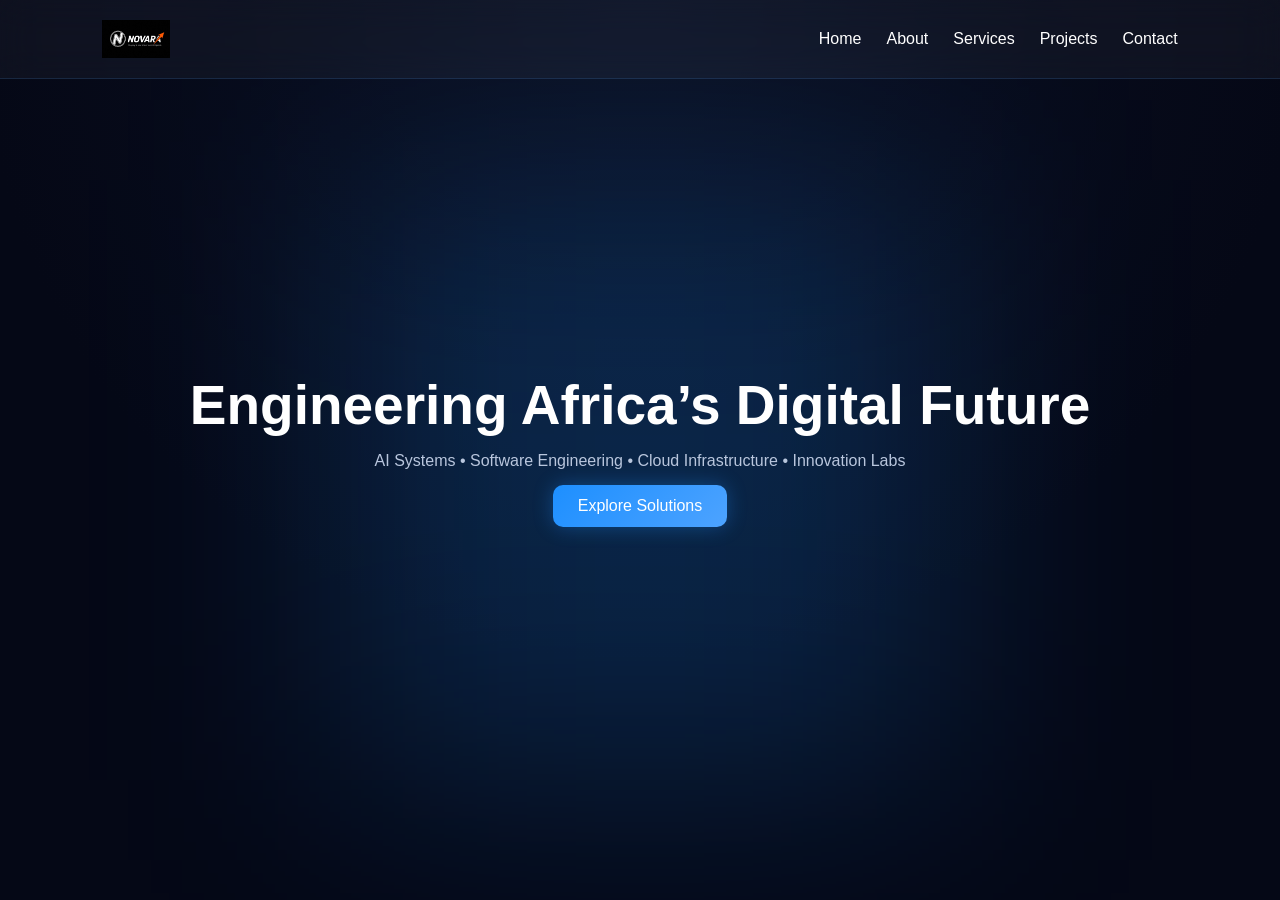
<file: index.html>
<!DOCTYPE html>
<html lang="en">

<head>
    <meta charset="UTF-8">
    <meta name="viewport" content="width=device-width, initial-scale=1.0">
    <title>NOVARA Technologies</title>

    <link rel="stylesheet" href="style.css">
</head>

<body>

    <!-- NAVBAR -->
    <header class="navbar reveal">

        <img src="logo.jpg" alt="NOVARA Logo" class="logo-img">

        <ul class="nav-links">
            <li><a href="index.html">Home</a></li>
            <li><a href="about.html">About</a></li>
            <li><a href="services.html">Services</a></li>
            <li><a href="projects.html">Projects</a></li>
            <li><a href="contact.html">Contact</a></li>
        </ul>

    </header>

    <!-- HERO -->
    <section class="hero-blue reveal">

        <div class="hero-content reveal">

            <h1>Engineering Africa’s Digital Future</h1>

            <p>
                AI Systems • Software Engineering • Cloud Infrastructure • Innovation Labs
            </p>

            <a class="btn-blue" href="services.html">Explore Solutions</a>

        </div>

    </section>
    <script src="script.js"></script>
</body>

</html>
</file>
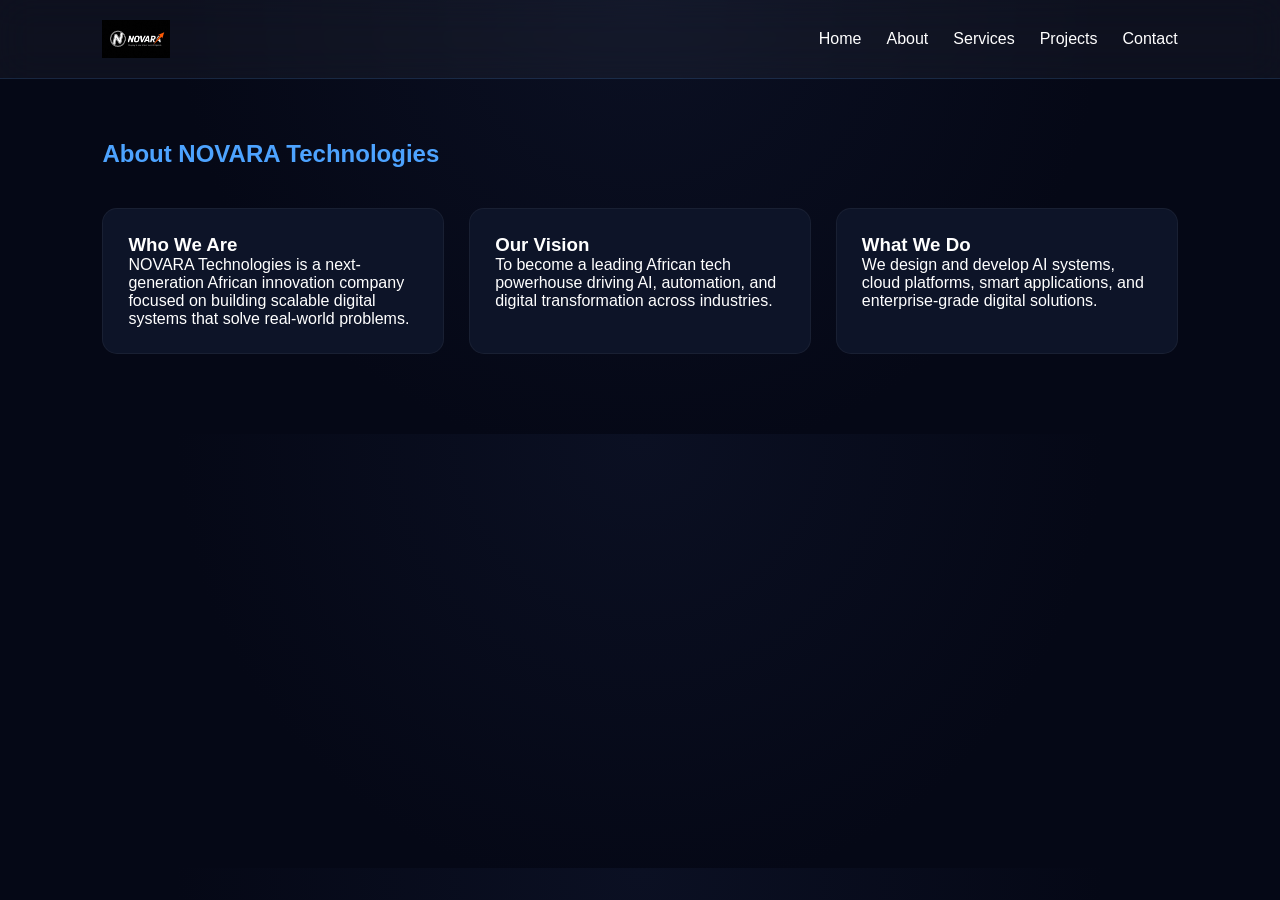
<file: about.html>
<!DOCTYPE html>
<html lang="en">

<head>
    <meta charset="UTF-8">
    <meta name="viewport" content="width=device-width, initial-scale=1.0">
    <title>About | NOVARA</title>

    <link rel="stylesheet" href="style.css">
</head>

<body>

    <!-- NAVBAR -->
    <header class="navbar reveal">

        <div class="logo">
            <img src="logo.jpg" alt="NOVARA Logo" class="logo-img">
        </div>
        <ul class="nav-links">
            <li><a href="index.html">Home</a></li>
            <li><a href="about.html">About</a></li>
            <li><a href="services.html">Services</a></li>
            <li><a href="projects.html">Projects</a></li>
            <li><a href="contact.html">Contact</a></li>
        </ul>

    </header>

    <!-- ABOUT SECTION -->
    <section class="page">

        <h2 class="reveal">About NOVARA Technologies</h2>

        <div class="card-grid">

            <div class="glass-card reveal">

                <h3>Who We Are</h3>

                <p>
                    NOVARA Technologies is a next-generation African innovation company
                    focused on building scalable digital systems that solve real-world problems.
                </p>

            </div>

            <div class="glass-card reveal">

                <h3>Our Vision</h3>

                <p>
                    To become a leading African tech powerhouse driving AI, automation,
                    and digital transformation across industries.
                </p>

            </div>

            <div class="glass-card reveal">

                <h3>What We Do</h3>

                <p>
                    We design and develop AI systems, cloud platforms, smart applications,
                    and enterprise-grade digital solutions.
                </p>

            </div>

        </div>

    </section>
    <script src="script.js"></script>
</body>

</html>
</file>
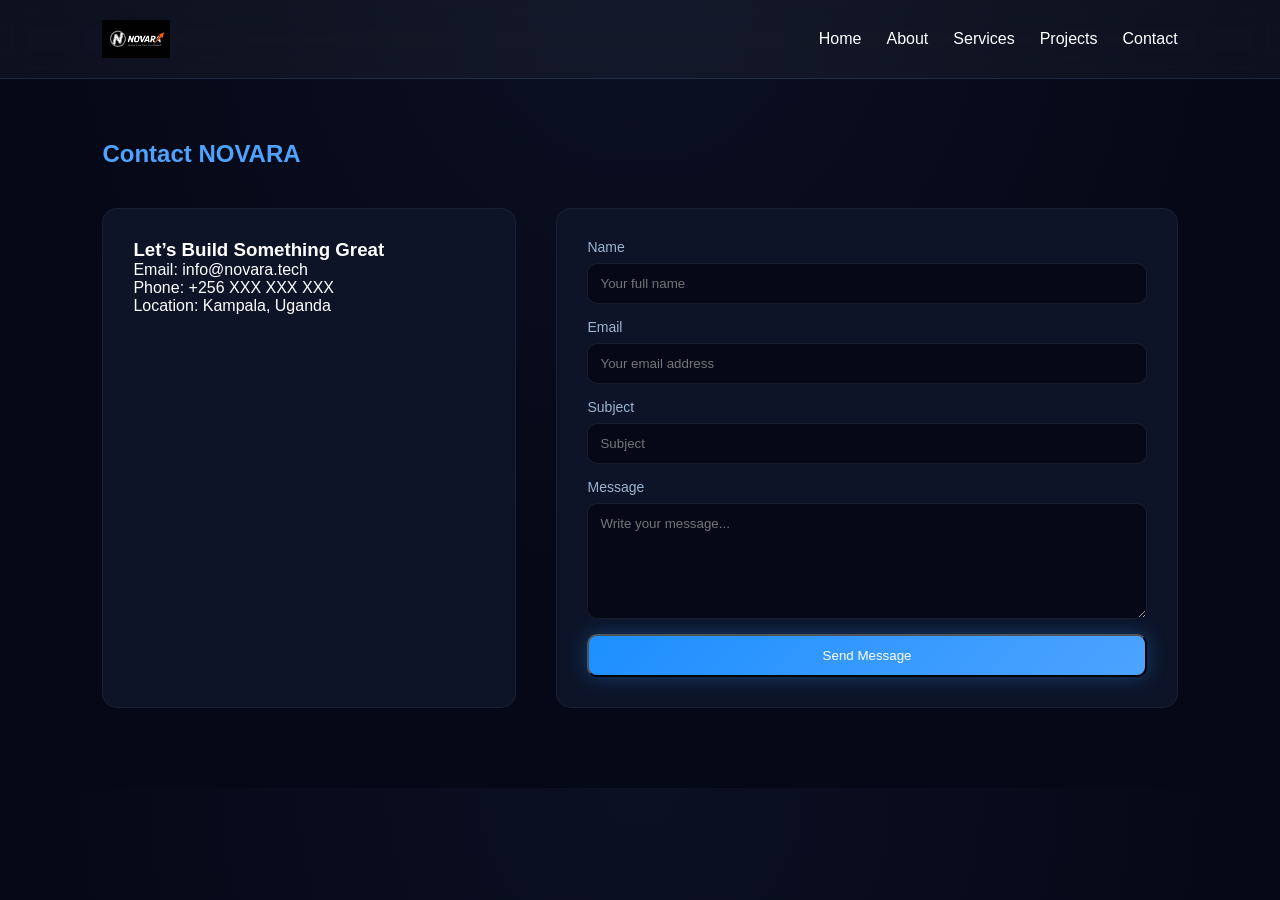
<file: contact.html>
<!DOCTYPE html>
<html lang="en">

<head>
    <meta charset="UTF-8">
    <meta name="viewport" content="width=device-width, initial-scale=1.0">
    <title>Contact | NOVARA</title>

    <link rel="stylesheet" href="style.css">
</head>

<body>

    <!-- NAVBAR -->
    <header class="navbar reveal">

        <img src="logo.jpg" alt="NOVARA Logo" class="logo-img">
        <ul class="nav-links">
            <li><a href="index.html">Home</a></li>
            <li><a href="about.html">About</a></li>
            <li><a href="services.html">Services</a></li>
            <li><a href="projects.html">Projects</a></li>
            <li><a href="contact.html">Contact</a></li>
        </ul>

    </header>

    <!-- CONTACT -->
    <section class="page">

        <h2 class="reveal">Contact NOVARA</h2>

        <div class="contact-container">

            <!-- LEFT INFO -->
            <div class="contact-info reveal">

                <h3>Let’s Build Something Great</h3>

                <p>Email: info@novara.tech</p>
                <p>Phone: +256 XXX XXX XXX</p>
                <p>Location: Kampala, Uganda</p>

            </div>

            <!-- FORM -->
            <form class="contact-form reveal">

                <div class="input-group">
                    <label>Name</label>
                    <input type="text" placeholder="Your full name">
                </div>

                <div class="input-group">
                    <label>Email</label>
                    <input type="email" placeholder="Your email address">
                </div>

                <div class="input-group">
                    <label>Subject</label>
                    <input type="text" placeholder="Subject">
                </div>

                <div class="input-group">
                    <label>Message</label>
                    <textarea rows="6" placeholder="Write your message..."></textarea>
                </div>

                <button class="btn-blue glow-btn" type="submit">
                    Send Message
                </button>

            </form>

        </div>

    </section>
    <script src="script.js"></script>
</body>

</html>
</file>
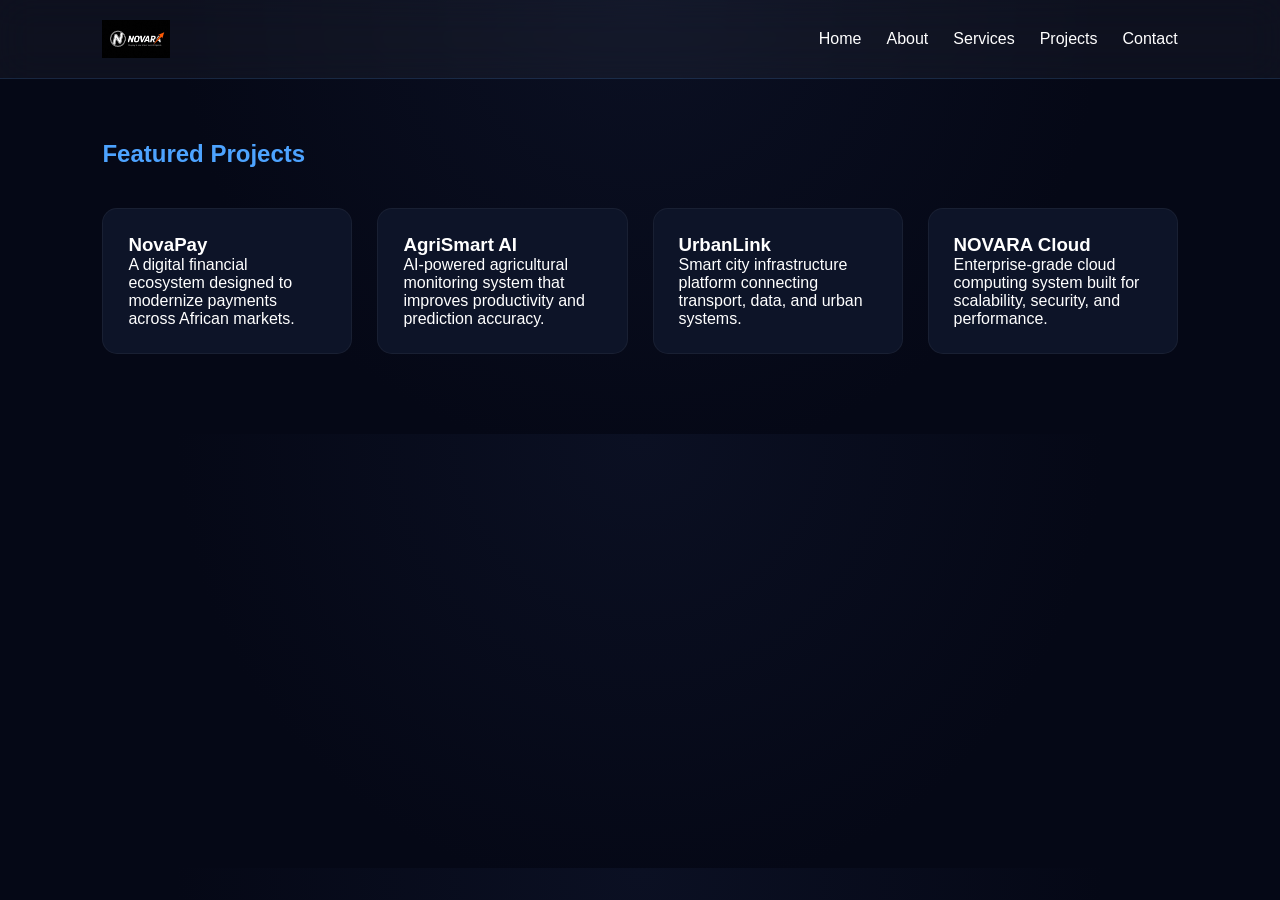
<file: projects.html>
<!DOCTYPE html>
<html lang="en">

<head>
    <meta charset="UTF-8">
    <meta name="viewport" content="width=device-width, initial-scale=1.0">
    <title>Projects | NOVARA</title>

    <link rel="stylesheet" href="style.css">
</head>

<body>

    <!-- NAVBAR -->
    <header class="navbar reveal">

        <img src="logo.jpg" alt="NOVARA Logo" class="logo-img">

        <ul class="nav-links">
            <li><a href="index.html">Home</a></li>
            <li><a href="about.html">About</a></li>
            <li><a href="services.html">Services</a></li>
            <li><a href="projects.html">Projects</a></li>
            <li><a href="contact.html">Contact</a></li>
        </ul>

    </header>

    <!-- PROJECTS -->
    <section class="page">

        <h2 class="reveal">Featured Projects</h2>

        <div class="card-grid">

            <div class="project-card reveal">

                <h3>NovaPay</h3>

                <p>
                    A digital financial ecosystem designed to modernize payments across African markets.
                </p>

            </div>

            <div class="project-card reveal">

                <h3>AgriSmart AI</h3>

                <p>
                    AI-powered agricultural monitoring system that improves productivity and prediction accuracy.
                </p>

            </div>

            <div class="project-card reveal">

                <h3>UrbanLink</h3>

                <p>
                    Smart city infrastructure platform connecting transport, data, and urban systems.
                </p>

            </div>

            <div class="project-card reveal">

                <h3>NOVARA Cloud</h3>

                <p>
                    Enterprise-grade cloud computing system built for scalability, security, and performance.
                </p>

            </div>

        </div>

    </section>
    <script src="script.js"></script>
</body>

</html>
</file>
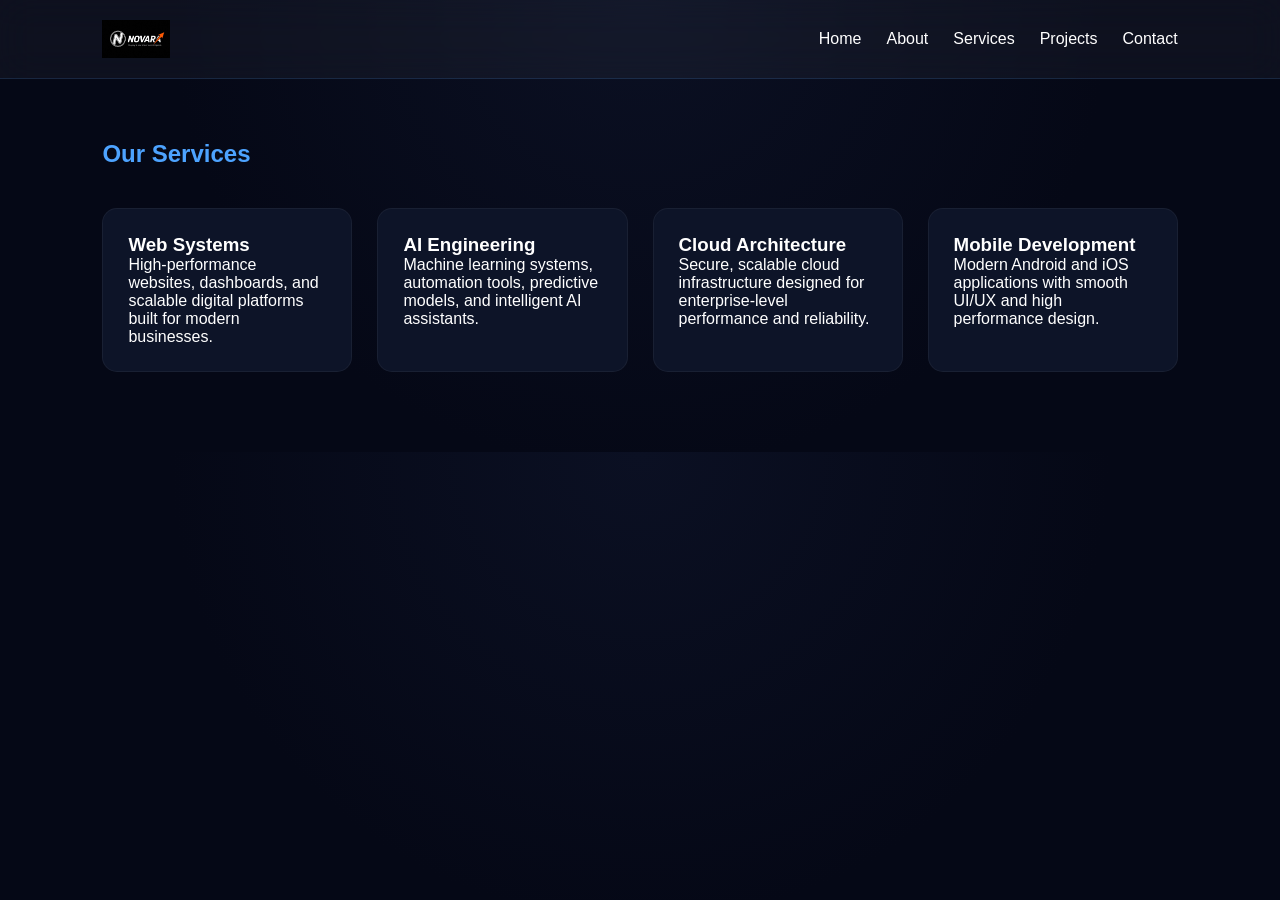
<file: services.html>
<!DOCTYPE html>
<html lang="en">

<head>
    <meta charset="UTF-8">
    <meta name="viewport" content="width=device-width, initial-scale=1.0">
    <title>Services | NOVARA</title>

    <link rel="stylesheet" href="style.css">
</head>

<body>

    <!-- NAVBAR -->
    <header class="navbar reveal">

        <img src="logo.jpg" alt="NOVARA Logo" class="logo-img">

        <ul class="nav-links">
            <li><a href="index.html">Home</a></li>
            <li><a href="about.html">About</a></li>
            <li><a href="services.html">Services</a></li>
            <li><a href="projects.html">Projects</a></li>
            <li><a href="contact.html">Contact</a></li>
        </ul>

    </header>

    <!-- SERVICES -->
    <section class="page">

        <h2 class="reveal">Our Services</h2>

        <div class="card-grid">

            <div class="service-card reveal">

                <h3>Web Systems</h3>

                <p>
                    High-performance websites, dashboards, and scalable digital platforms built for modern businesses.
                </p>

            </div>

            <div class="service-card reveal">

                <h3>AI Engineering</h3>

                <p>
                    Machine learning systems, automation tools, predictive models, and intelligent AI assistants.
                </p>

            </div>

            <div class="service-card reveal">

                <h3>Cloud Architecture</h3>

                <p>
                    Secure, scalable cloud infrastructure designed for enterprise-level performance and reliability.
                </p>

            </div>

            <div class="service-card reveal">

                <h3>Mobile Development</h3>

                <p>
                    Modern Android and iOS applications with smooth UI/UX and high performance design.
                </p>

            </div>

        </div>

    </section>
    <script src="script.js"></script>
</body>

</html>
</file>
<file: style.css>
/* ================= GLOBAL ================= */
* {
    margin: 0;
    padding: 0;
    box-sizing: border-box;
    font-family: Inter, sans-serif;
}

body {
    background: radial-gradient(circle at top, #0b1023, #050816 60%);
    color: white;
    overflow-x: hidden;
}

/* ================= NAVBAR ================= */
.navbar {
    position: fixed;
    top: 0;
    left: 0;
    width: 100%;
    z-index: 9999;

    display: flex;
    justify-content: space-between;
    align-items: center;

    padding: 20px 8%;
    background: rgba(255, 255, 255, 0.04);
    backdrop-filter: blur(18px);
    border-bottom: 1px solid rgba(77, 163, 255, 0.15);
}

.logo {
    color: #4da3ff;
    font-weight: 800;
    font-size: 20px;
}

.nav-links {
    display: flex;
    list-style: none;
    gap: 25px;
}

.nav-links a {
    color: white;
    text-decoration: none;
    transition: 0.3s;
}

.nav-links a:hover {
    color: #4da3ff;
}

/* ================= PAGE ================= */
.page {
    padding: 140px 8% 80px;
}

h2 {
    color: #4da3ff;
    margin-bottom: 40px;
}

/* ================= HERO ================= */
.hero-blue {
    height: 100vh;
    display: flex;
    align-items: center;
    justify-content: center;
    text-align: center;
    position: relative;
}

.hero-blue::before {
    content: "";
    position: absolute;
    width: 600px;
    height: 600px;
    background: #1d8fff33;
    filter: blur(120px);
    top: 20%;
    left: 50%;
    transform: translateX(-50%);
    animation: float 6s infinite ease-in-out;
}

@keyframes float {

    0%,
    100% {
        transform: translate(-50%, 0);
    }

    50% {
        transform: translate(-50%, 30px);
    }
}

.hero-content {
    z-index: 1;
}

.hero-content h1 {
    font-size: 55px;
}

.hero-content p {
    color: #b9c6dd;
    margin: 15px 0;
}

/* ================= BUTTON ================= */
.btn-blue {
    display: inline-block;
    padding: 12px 25px;
    border-radius: 10px;
    background: linear-gradient(135deg, #1d8fff, #4da3ff);
    color: white;
    text-decoration: none;
    box-shadow: 0 0 20px #1d8fff55;
    transition: 0.3s;
}

.btn-blue:hover {
    transform: scale(1.05);
    box-shadow: 0 0 35px #1d8fff99;
}

/* ================= GRID ================= */
.card-grid {
    display: grid;
    grid-template-columns: repeat(auto-fit, minmax(250px, 1fr));
    gap: 25px;
}

/* ================= CARDS ================= */
.glass-card,
.service-card,
.project-card {
    background: #0d1428;
    padding: 25px;
    border-radius: 15px;
    border: 1px solid rgba(255, 255, 255, 0.05);
    transition: 0.4s;
}

.card-grid div:hover {
    transform: translateY(-10px);
    border-color: #1d8fff;
    box-shadow: 0 0 25px #1d8fff33;
}

/* ================= CONTACT ================= */
.contact-container {
    display: grid;
    grid-template-columns: 1fr 1.5fr;
    gap: 40px;
}

.contact-info,
.contact-form {
    background: #0d1428;
    padding: 30px;
    border-radius: 15px;
    border: 1px solid rgba(255, 255, 255, 0.05);
}

.contact-form {
    display: flex;
    flex-direction: column;
    gap: 15px;
}

.input-group {
    display: flex;
    flex-direction: column;
    gap: 8px;
}

label {
    font-size: 14px;
    color: #9bb3d1;
}

input,
textarea {
    padding: 12px;
    border-radius: 10px;
    background: #050816;
    color: white;
    border: 1px solid rgba(255, 255, 255, 0.08);
    outline: none;
}

/* ================= ANIMATION ================= */
.reveal {
    opacity: 0;
    transform: translateY(40px);
    transition: 0.8s ease;
}

.reveal.show {
    opacity: 1;
    transform: translateY(0);
}

/* ================= RESPONSIVE ================= */
@media(max-width:900px) {
    .contact-container {
        grid-template-columns: 1fr;
    }

    .hero-content h1 {
        font-size: 38px;
    }
}

.reveal {
    opacity: 1 !important;
    transform: none !important;
}

/* ================= LOGO ================= */
.logo {
    display: flex;
    align-items: center;
}

/* IMAGE LOGO */
.logo-img {
    height: 38px;
    width: auto;
    object-fit: contain;
}

/* OPTIONAL: fallback if image fails */
.logo-img::after {
    content: "NOVARA";
    color: #4da3ff;
    font-weight: 800;
}

.logo-img {
    transition: 0.3s ease;
}

.logo-img:hover {
    transform: scale(1.05);
    filter: drop-shadow(0 0 10px #1d8fff66);
}
</file>
